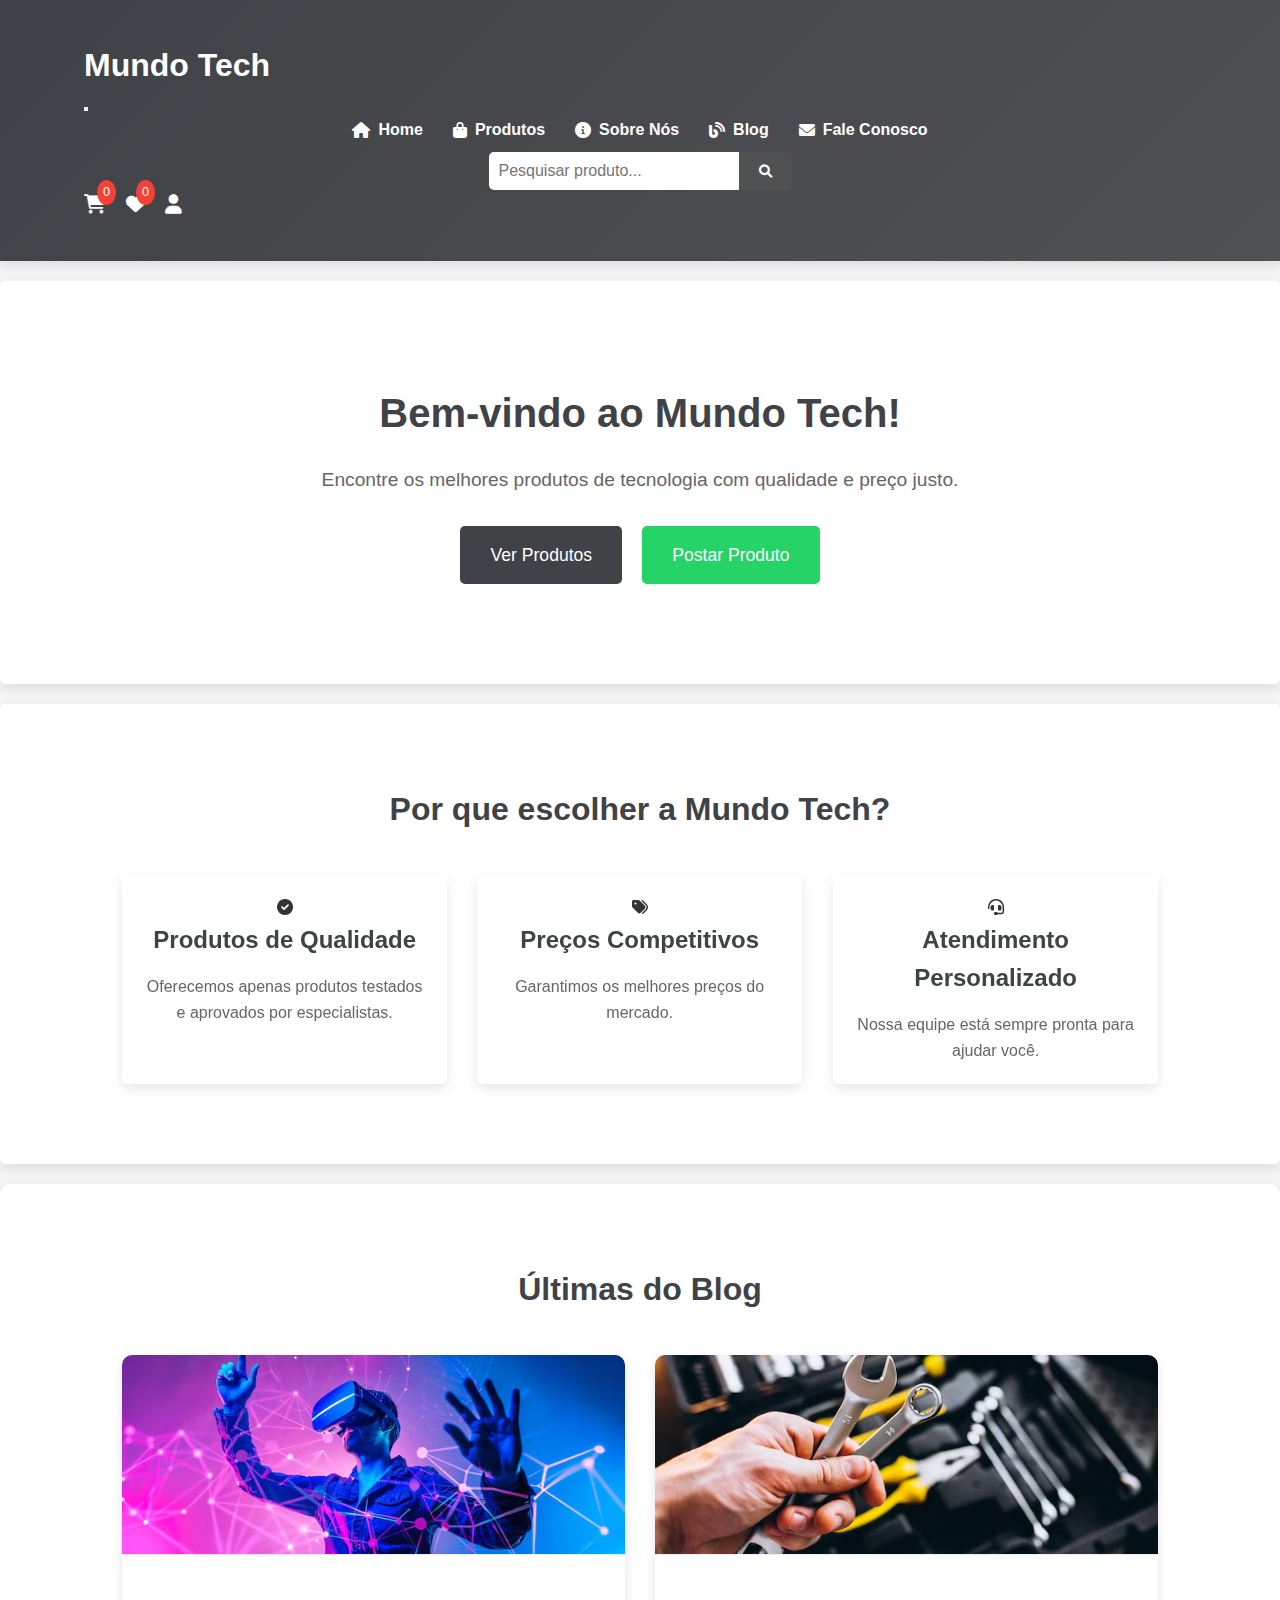
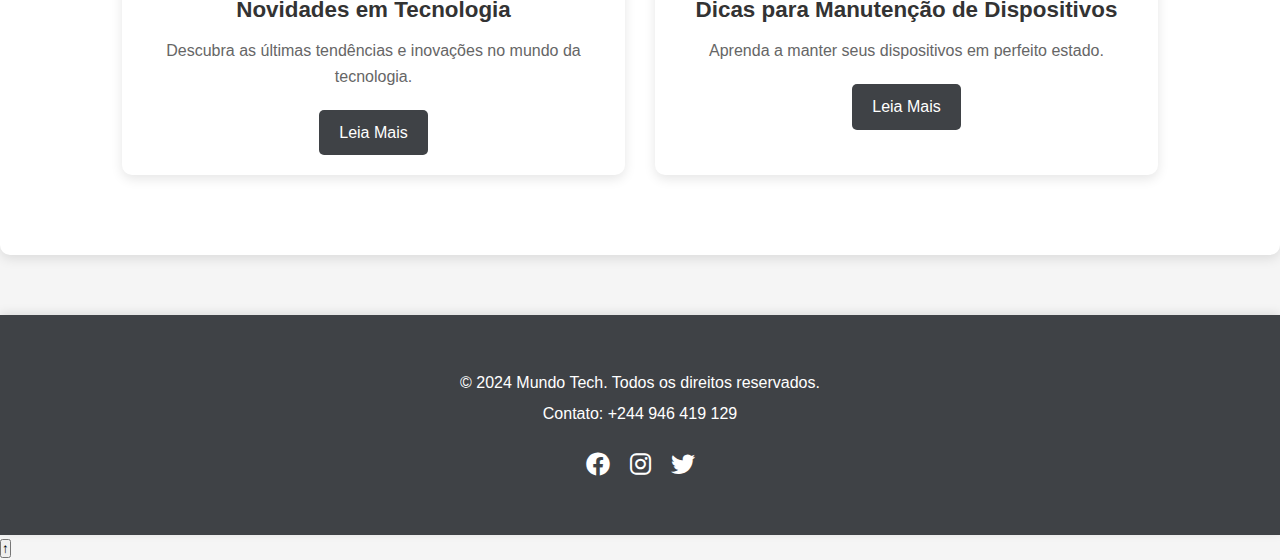
<file: index.html>
<!DOCTYPE html>
<html lang="pt-BR">
<head>
    <meta charset="UTF-8">
    <meta name="viewport" content="width=device-width, initial-scale=1.0">
    <meta name="description" content="Mundo Tech - Encontre os melhores produtos de tecnologia com qualidade e preço justo.">
    <meta name="keywords" content="tecnologia, produtos, iPhone, computadores, fones de ouvido, gadgets">
    <meta name="author" content="Mundo Tech">
    <meta name="robots" content="index, follow">
    <title>Mundo Tech - Página Inicial</title>
    <link rel="stylesheet" href="styles.css">
    <link rel="stylesheet" href="animations.css">
    <link rel="stylesheet" href="blog.css">
    <link rel="stylesheet" href="https://cdnjs.cloudflare.com/ajax/libs/font-awesome/6.0.0/css/all.min.css">
    <link rel="icon" href="img/favicon.ico" type="image/x-icon">
</head>
<body>
    <!-- Cabeçalho -->
    <header class="header">
        <div class="container">
            <div class="logo">
                <h1>Mundo Tech</h1>
            </div>
            <button class="menu-toggle" aria-label="Abrir menu">
                <span class="hamburger"></span>
            </button>
            <nav class="navigation" aria-label="Navegação principal">
                <ul>
                    <li><a href="index.html" aria-current="page"><i class="fas fa-home"></i> Home</a></li>
                    <li><a href="produtos.html"><i class="fas fa-shopping-bag"></i> Produtos</a></li>
                    <li><a href="sobre.html"><i class="fas fa-info-circle"></i> Sobre Nós</a></li>
                    <li><a href="blog.html"><i class="fas fa-blog"></i> Blog</a></li>
                    <li><a href="fale-conosco.html"><i class="fas fa-envelope"></i> Fale Conosco</a></li>
                </ul>
            </nav>
            <div class="search-bar">
                <input type="text" id="searchInput" placeholder="Pesquisar produto..." aria-label="Campo de pesquisa">
                <button onclick="redirectToSearch()" aria-label="Buscar"><i class="fas fa-search"></i></button>
            </div>
            <div class="nav-icons">
                <a href="./carrinho.html"><i class="fas fa-shopping-cart"></i> <span class="cart-count">0</span></a>
                <a href="./favoritos.html"><i class="fas fa-heart"></i> <span class="wishlist-count">0</span></a>
                <a href="./minha-conta.html"><i class="fas fa-user"></i></a>
            </div>
        </div>
    </header>

    <!-- Conteúdo Principal -->
    <main>
        <!-- Seção de Boas-Vindas -->
        <section class="bem-vindo" id="bem-vindo">
            <div class="container">
                <h2>Bem-vindo ao Mundo Tech!</h2>
                <p>Encontre os melhores produtos de tecnologia com qualidade e preço justo.</p>
                <div class="botoes">
                    <a href="produtos.html" class="cta-button pulse">Ver Produtos</a>
                    <a href="https://wa.me/244946419129?text=Olá! Gostaria de postar um produto no Mundo Tech. Seguem as informações: Nome do Produto, Condição (Novo/Semi-novo/Usado), Fotos e Descrição." class="cta-button whatsapp-button pulse">Postar Produto</a>
                </div>
            </div>
        </section>

        <!-- Seção de Destaques -->
        <section class="destaques">
            <div class="container">
                <h2>Por que escolher a Mundo Tech?</h2>
                <div class="vantagens">
                    <article class="vantagem">
                        <i class="fas fa-check-circle"></i>
                        <h3>Produtos de Qualidade</h3>
                        <p>Oferecemos apenas produtos testados e aprovados por especialistas.</p>
                    </article>
                    <article class="vantagem">
                        <i class="fas fa-tags"></i>
                        <h3>Preços Competitivos</h3>
                        <p>Garantimos os melhores preços do mercado.</p>
                    </article>
                    <article class="vantagem">
                        <i class="fas fa-headset"></i>
                        <h3>Atendimento Personalizado</h3>
                        <p>Nossa equipe está sempre pronta para ajudar você.</p>
                    </article>
                </div>
            </div>
        </section>

        <!-- Seção de Blog -->
        <section class="blog-preview">
            <div class="container">
                <h2>Últimas do Blog</h2>
                <div class="blog-posts">
                    <article class="blog-post">
                        <img src="./img/image copy 2.png"Novidades em Tecnologia">
                        <div class="blog-content">
                            <h3>Novidades em Tecnologia</h3>
                            <p>Descubra as últimas tendências e inovações no mundo da tecnologia.</p>
                            <a href="blog-post1.html" class="cta-button">Leia Mais</a>
                        </div>
                    </article>
                    <article class="blog-post">
                        <img src="./img/image copy.png" a Manutenção de Dispositivos">
                        <div class="blog-content">
                            <h3>Dicas para Manutenção de Dispositivos</h3>
                            <p>Aprenda a manter seus dispositivos em perfeito estado.</p>
                            <a href="blog-post2.html" class="cta-button">Leia Mais</a>
                        </div>
                    </article>
                </div>
            </div>
        </section>
    </main>

    <!-- Rodapé -->
    <footer class="footer">
        <div class="container">
            <p>&copy; 2024 Mundo Tech. Todos os direitos reservados.</p>
            <p>Contato: <a href="tel:+244946419129">+244 946 419 129</a></p>
            <div class="social-media">
                <a href="https://facebook.com" target="_blank" aria-label="Facebook"><i class="fab fa-facebook"></i></a>
                <a href="https://instagram.com" target="_blank" aria-label="Instagram"><i class="fab fa-instagram"></i></a>
                <a href="https://twitter.com" target="_blank" aria-label="Twitter"><i class="fab fa-twitter"></i></a>
            </div>
        </div>
    </footer>

    <!-- Botão de Voltar ao Topo -->
    <button id="backToTop" title="Voltar ao Topo">↑</button>

    <!-- Scripts -->
    <script>
        // Função para redirecionar a pesquisa
        function redirectToSearch() {
            const searchTerm = document.getElementById('searchInput').value.trim();
            if (searchTerm) {
                window.location.href = `resultados.html?q=${encodeURIComponent(searchTerm)}`;
            } else {
                alert("Por favor, insira um termo de pesquisa.");
            }
        }

        // Adiciona evento de tecla "Enter" ao campo de pesquisa
        document.getElementById('searchInput').addEventListener('keypress', function (e) {
            if (e.key === 'Enter') {
                redirectToSearch();
            }
        });

        // Botão de Voltar ao Topo
        const backToTopButton = document.getElementById('backToTop');
        window.addEventListener('scroll', () => {
            if (window.scrollY > 300) {
                backToTopButton.style.display = 'block';
            } else {
                backToTopButton.style.display = 'none';
            }
        });

        backToTopButton.addEventListener('click', () => {
            window.scrollTo({ top: 0, behavior: 'smooth' });
        });

        // Menu Mobile
        const menuToggle = document.querySelector('.menu-toggle');
        const navigation = document.querySelector('.navigation');
        menuToggle.addEventListener('click', () => {
            navigation.classList.toggle('active');
            menuToggle.classList.toggle('active');
        });

        // Contador de Carrinho e Favoritos
        let cartCount = 0;
        let wishlistCount = 0;

        document.querySelectorAll('.btn-comprar').forEach(button => {
            button.addEventListener('click', () => {
                cartCount++;
                document.querySelector('.cart-count').textContent = cartCount;
            });
        });

        document.querySelector('.fa-heart').addEventListener('click', () => {
            wishlistCount++;
            document.querySelector('.wishlist-count').textContent = wishlistCount;
        });
    </script>
    <script src="index.js"></script>
</body>
</html>
</file>
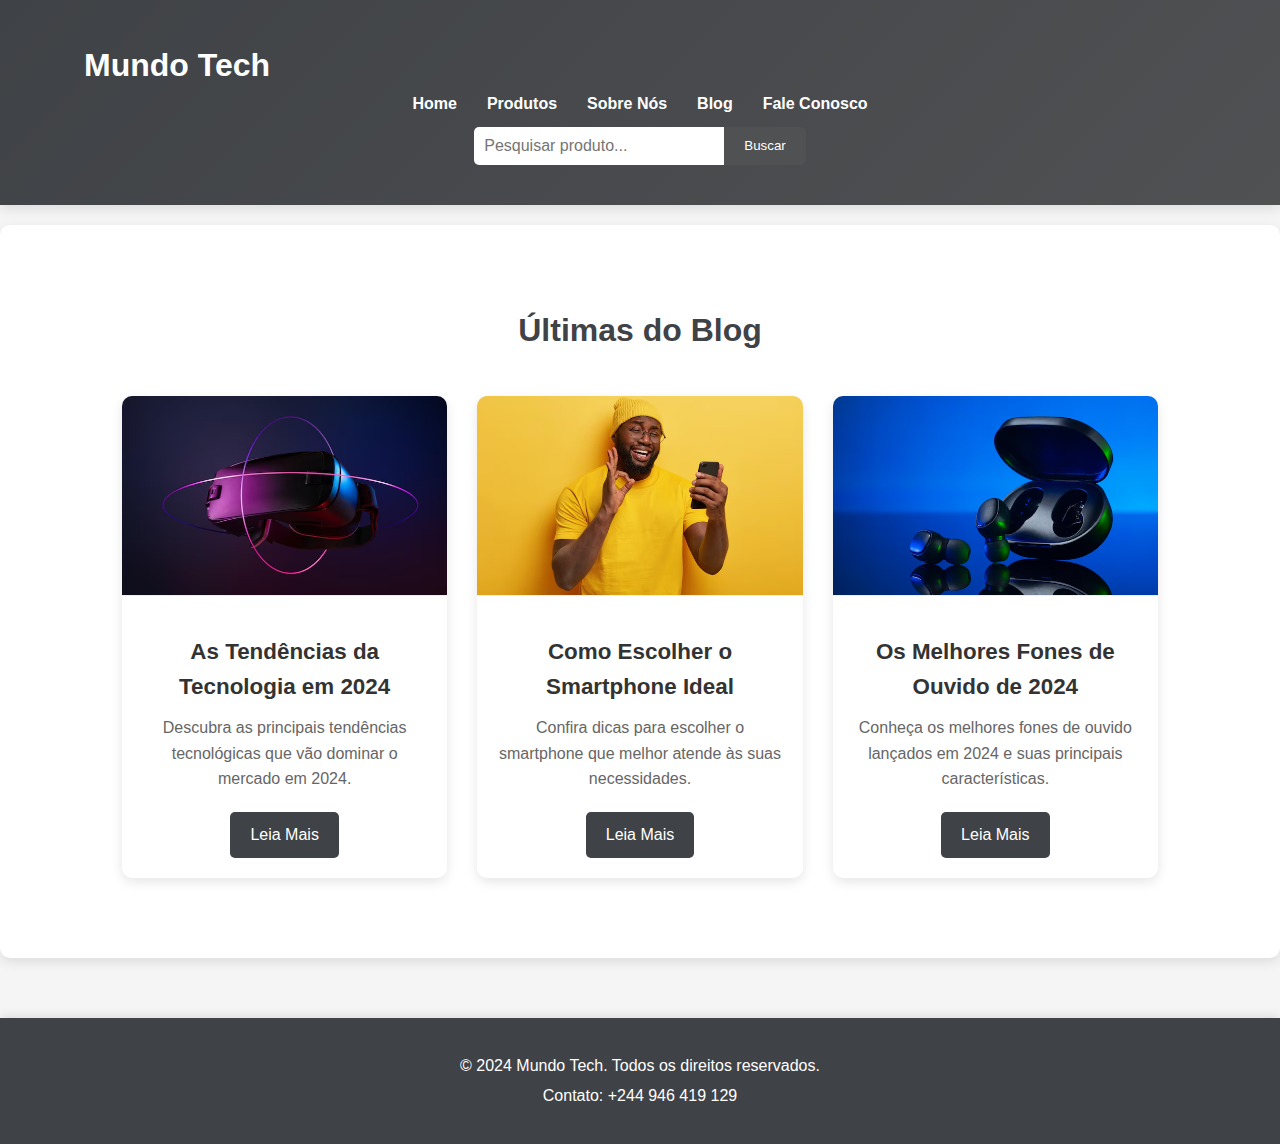
<file: blog.html>
<!DOCTYPE html>
<html lang="pt-br">
<head>
    <meta charset="UTF-8">
    <meta name="viewport" content="width=device-width, initial-scale=1.0">
    <meta name="description" content="Mundo Tech - Blog sobre tecnologia.">
    <meta name="keywords" content="tecnologia, blog, Mundo Tech">
    <meta name="author" content="Mundo Tech">
    <meta name="robots" content="index, follow">
    <title>Blog - Mundo Tech</title>
    <link rel="stylesheet" href="styles.css">
    <link rel="stylesheet" href="blog.css">
</head>
<body>
    <!-- Header -->
    <header class="header">
        <div class="container">
            <div class="logo">
                <h1>Mundo Tech</h1>
            </div>
            <nav class="navigation" aria-label="Navegação principal">
                <ul>
                    <li><a href="index.html">Home</a></li>
                    <li><a href="produtos.html">Produtos</a></li>
                    <li><a href="sobre.html">Sobre Nós</a></li>
                    <li><a href="blog.html">Blog</a></li>
                    <li><a href="fale-conosco.html">Fale Conosco</a></li>
                </ul>
            </nav>
            <div class="search-bar">
                <input type="text" id="searchInput" placeholder="Pesquisar produto..." aria-label="Campo de pesquisa">
                <button onclick="redirectToSearch()">Buscar</button>
            </div>
        </div>
    </header>
    
    <!-- Conteúdo Principal -->
    <main>
        <section class="blog-preview">
            <div class="container">
                <h2>Últimas do Blog</h2>
                <div class="blog-posts">
                    <article class="blog-post">
                        <img src="./img/image copy 8.png" alt="Post 1">
                        <div class="blog-content">
                            <h3>As Tendências da Tecnologia em 2024</h3>
                            <p>Descubra as principais tendências tecnológicas que vão dominar o mercado em 2024.</p>
                            <a href="#" class="cta-button">Leia Mais</a>
                        </div>
                    </article>
                    <article class="blog-post">
                        <img src="./img/image copy 7.png" alt="Post 2">
                        <div class="blog-content">
                            <h3>Como Escolher o Smartphone Ideal</h3>
                            <p>Confira dicas para escolher o smartphone que melhor atende às suas necessidades.</p>
                            <a href="#" class="cta-button">Leia Mais</a>
                        </div>
                    </article>
                    <article class="blog-post">
                        <img src="./img/image copy 10.png" alt="Post 3">
                        <div class="blog-content">
                            <h3>Os Melhores Fones de Ouvido de 2024</h3>
                            <p>Conheça os melhores fones de ouvido lançados em 2024 e suas principais características.</p>
                            <a href="#" class="cta-button">Leia Mais</a>
                        </div>
                    </article>
                </div>
            </div>
        </section>
    </main>
    
    <!-- Footer -->
    <footer class="footer">
        <p>&copy; 2024 Mundo Tech. Todos os direitos reservados.</p>
        <p>Contato: <a href="tel:+244946419129">+244 946 419 129</a></p>
    </footer>
    
    <script>
        // Função para redirecionar para a página de resultados
        function redirectToSearch() {
            const searchTerm = document.getElementById('searchInput').value;
            if (searchTerm.trim() !== "") {
                window.location.href = `resultados.html?q=${encodeURIComponent(searchTerm)}`;
            } else {
                alert("Por favor, insira um termo de pesquisa.");
            }
        }

        // Adicionar evento de tecla "Enter" no campo de pesquisa
        document.getElementById('searchInput').addEventListener('keypress', function (e) {
            if (e.key === 'Enter') {
                redirectToSearch();
            }
        });
    </script>
</body>
</html>
</file>
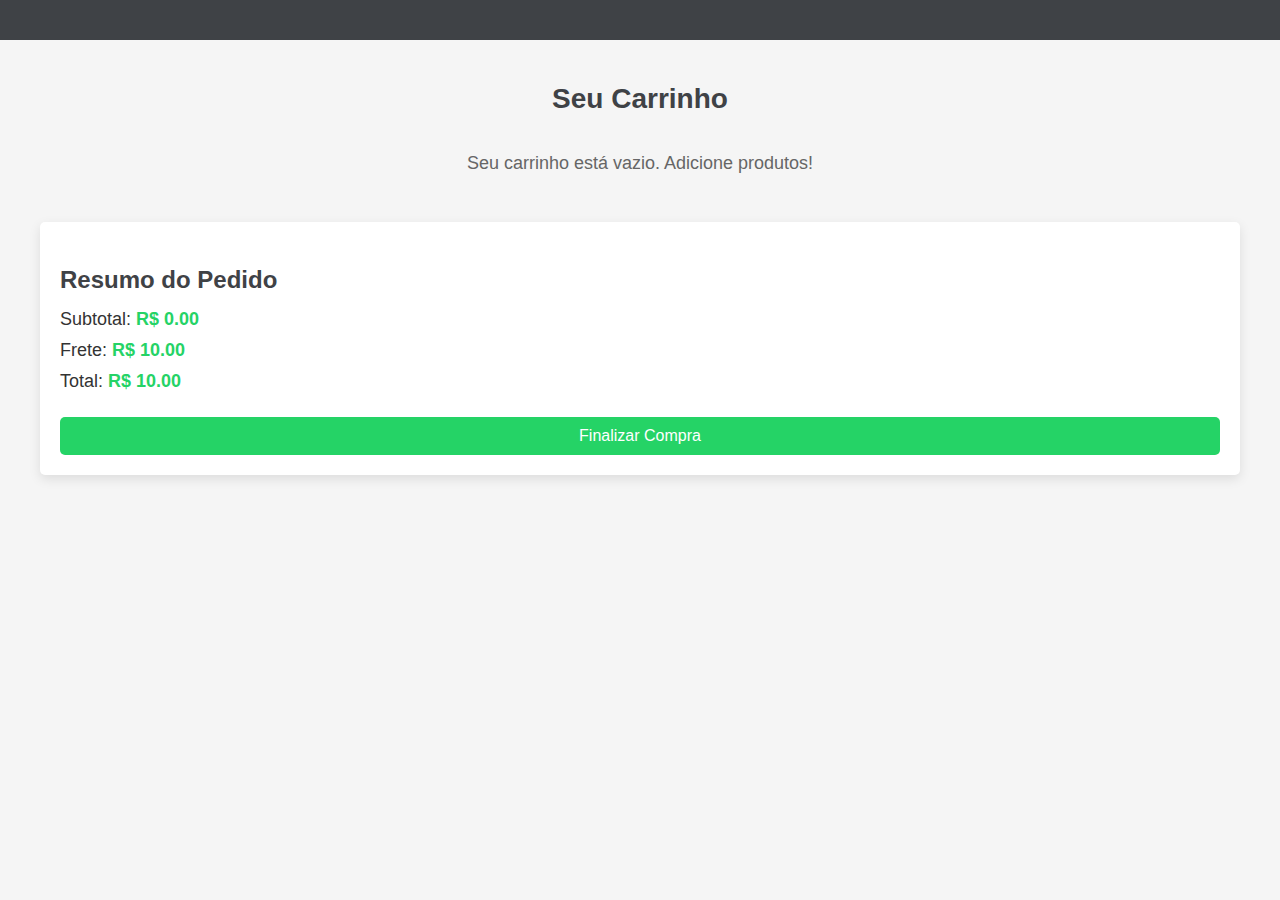
<file: carrinho.html>
<!DOCTYPE html>
<html lang="pt-BR">
<head>
    <meta charset="UTF-8">
    <meta name="viewport" content="width=device-width, initial-scale=1.0">
    <title>Carrinho de Compras - Mundo Tech</title>
    <link rel="stylesheet" href="./carrinho.css"> <!-- Link para o arquivo CSS -->
    <link rel="stylesheet" href="https://cdnjs.cloudflare.com/ajax/libs/font-awesome/6.0.0/css/all.min.css"> <!-- Ícones do Font Awesome -->
</head>
<body>
    <!-- Cabeçalho -->
    <header class="header">
        <!-- Adicione o conteúdo do cabeçalho aqui (mesmo do index.html) -->
    </header>

    <!-- Conteúdo Principal -->
    <main>
        <section class="carrinho">
            <div class="container">
                <h2>Seu Carrinho</h2>

                <!-- Lista de Produtos no Carrinho -->
                <div class="carrinho-lista" id="carrinho-lista">
                    <!-- Os produtos serão renderizados dinamicamente aqui -->
                </div>

                <!-- Resumo do Pedido -->
                <div class="resumo-pedido">
                    <h3>Resumo do Pedido</h3>
                    <div class="detalhes-pedido">
                        <p>Subtotal: <span id="subtotal">R$ 0,00</span></p>
                        <p>Frete: <span id="frete">R$ 0,00</span></p>
                        <p>Total: <span id="total">R$ 0,00</span></p>
                    </div>
                    <button class="btn-finalizar" onclick="finalizarCompra()">Finalizar Compra</button>
                </div>
            </div>
        </section>
    </main>

    <!-- Rodapé -->
    <footer class="footer">
        <!-- Adicione o conteúdo do rodapé aqui (mesmo do index.html) -->
    </footer>

    <!-- Scripts -->
    <script>
        // Recupera os itens do carrinho do localStorage ou inicializa um array vazio
        let carrinho = JSON.parse(localStorage.getItem('carrinho')) || [];

        // Função para renderizar os itens do carrinho
        function renderizarCarrinho() {
            const carrinhoLista = document.getElementById('carrinho-lista');
            carrinhoLista.innerHTML = ''; // Limpa a lista antes de renderizar

            let subtotal = 0;

            // Verifica se o carrinho está vazio
            if (carrinho.length === 0) {
                carrinhoLista.innerHTML = '<p class="carrinho-vazio">Seu carrinho está vazio. Adicione produtos!</p>';
            } else {
                // Renderiza cada produto no carrinho
                carrinho.forEach((produto, index) => {
                    const produtoHTML = `
                        <div class="produto-carrinho">
                            <img src="${produto.imagem}" alt="${produto.nome}" class="produto-imagem">
                            <div class="info-produto">
                                <h3 class="produto-nome">${produto.nome}</h3>
                                <p class="produto-preco">R$ ${produto.preco.toFixed(2)}</p>
                                <div class="quantidade">
                                    <button class="btn-quantidade" onclick="atualizarQuantidade(${index}, -1)">-</button>
                                    <span class="quantidade-valor" id="quantidade-${index}">${produto.quantidade}</span>
                                    <button class="btn-quantidade" onclick="atualizarQuantidade(${index}, 1)">+</button>
                                </div>
                            </div>
                            <button class="btn-remover" onclick="removerProduto(${index})">
                                <i class="fas fa-trash"></i>
                            </button>
                        </div>
                    `;
                    carrinhoLista.innerHTML += produtoHTML;

                    // Calcula o subtotal
                    subtotal += produto.preco * produto.quantidade;
                });
            }

            // Atualiza o resumo do pedido
            const frete = calcularFrete(subtotal);
            const total = subtotal + frete;

            document.getElementById('subtotal').textContent = `R$ ${subtotal.toFixed(2)}`;
            document.getElementById('frete').textContent = `R$ ${frete.toFixed(2)}`;
            document.getElementById('total').textContent = `R$ ${total.toFixed(2)}`;
        }

        // Função para atualizar a quantidade de um produto no carrinho
        function atualizarQuantidade(index, delta) {
            const produto = carrinho[index];
            produto.quantidade += delta;

            // Garante que a quantidade não seja menor que 1
            if (produto.quantidade < 1) {
                produto.quantidade = 1;
            }

            // Atualiza o localStorage e re-renderiza o carrinho
            localStorage.setItem('carrinho', JSON.stringify(carrinho));
            renderizarCarrinho();
        }

        // Função para remover um produto do carrinho
        function removerProduto(index) {
            carrinho.splice(index, 1); // Remove o produto do array
            localStorage.setItem('carrinho', JSON.stringify(carrinho)); // Atualiza o localStorage
            renderizarCarrinho(); // Re-renderiza o carrinho
        }

        // Função para calcular o frete (exemplo simples)
        function calcularFrete(subtotal) {
            return subtotal < 500 ? 10 : 0; // Frete grátis para compras acima de R$ 500
        }

        // Função para finalizar a compra
        function finalizarCompra() {
            if (carrinho.length === 0) {
                alert('Seu carrinho está vazio!');
            } else {
                const nome = prompt('Por favor, insira seu nome:');
                if (nome) {
                    alert(`Obrigado pela compra, ${nome}!`);
                    carrinho = []; // Limpa o carrinho
                    localStorage.setItem('carrinho', JSON.stringify(carrinho)); // Atualiza o localStorage
                    renderizarCarrinho(); // Re-renderiza o carrinho
                } else {
                    alert('Compra não finalizada, nome não informado.');
                }
            }
        }

        // Renderiza o carrinho ao carregar a página
        document.addEventListener('DOMContentLoaded', renderizarCarrinho);
    </script>
</body>
</html>
</file>
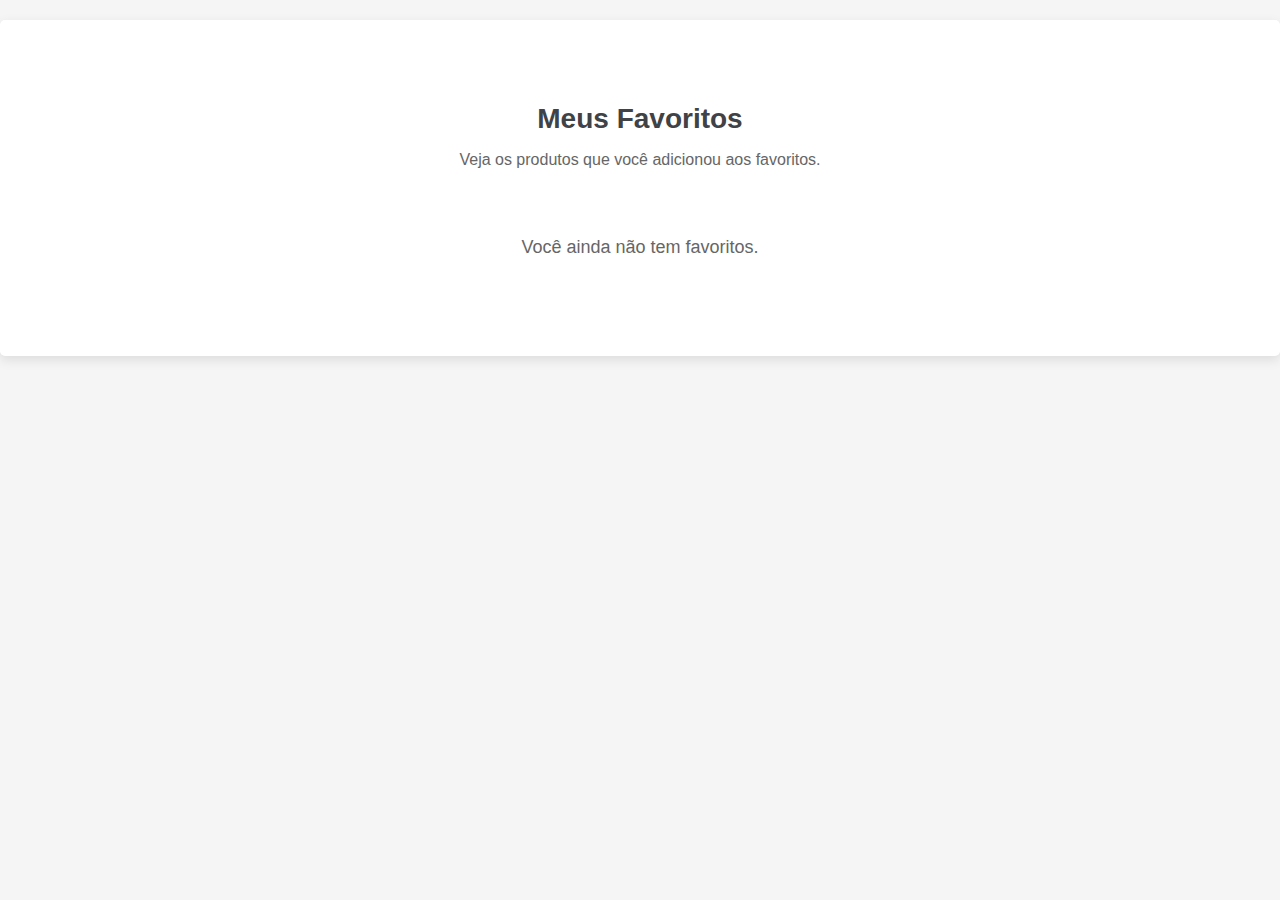
<file: favoritos.html>
<!DOCTYPE html>
<html lang="pt-BR">
<head>
    <meta charset="UTF-8">
    <meta name="viewport" content="width=device-width, initial-scale=1.0">
    <title>Favoritos - Mundo Tech</title>
    <link rel="stylesheet" href="./favoritos.css"> <!-- Link para o arquivo CSS -->
    <link rel="stylesheet" href="https://cdnjs.cloudflare.com/ajax/libs/font-awesome/6.0.0/css/all.min.css"> <!-- Ícones do Font Awesome -->
</head>
<body>
    <!-- Cabeçalho -->
    <header class="header">
        <!-- Adicione o conteúdo do cabeçalho aqui (mesmo do index.html) -->
    </header>

    <!-- Conteúdo Principal -->
    <main>
        <section class="favoritos">
            <div class="container">
                <h2>Meus Favoritos</h2>
                <p class="subtitulo">Veja os produtos que você adicionou aos favoritos.</p>

                <!-- Grid de Produtos Favoritos -->
                <div class="produtos-grid" id="favoritos-grid">
                    <!-- Produtos favoritos serão renderizados dinamicamente aqui -->
                </div>
            </div>
        </section>
    </main>

    <!-- Rodapé -->
    <footer class="footer">
        <!-- Adicione o conteúdo do rodapé aqui (mesmo do index.html) -->
    </footer>

    <!-- Scripts -->
    <script>
        // Recupera os favoritos do localStorage ou inicializa um array vazio
        const favoritos = JSON.parse(localStorage.getItem('favoritos')) || [];

        // Função para renderizar os favoritos
        function renderizarFavoritos() {
            const favoritosGrid = document.getElementById('favoritos-grid');
            favoritosGrid.innerHTML = ''; // Limpa o grid antes de renderizar

            if (favoritos.length === 0) {
                favoritosGrid.innerHTML = '<p class="sem-favoritos">Você ainda não tem favoritos.</p>';
            } else {
                // Renderiza cada produto favorito
                favoritos.forEach(produto => {
                    const produtoHTML = `
                        <article class="produto">
                            <img src="${produto.imagem}" alt="${produto.nome}" class="produto-imagem">
                            <div class="info-produto">
                                <h3 class="produto-nome">${produto.nome}</h3>
                                <p class="produto-preco">${produto.preco.toLocaleString('pt-BR', { style: 'currency', currency: 'AOA' })}</p>
                                <p class="produto-condicao">${produto.condicao}</p>
                                <button class="btn-remover" onclick="removerFavorito(${produto.id})">
                                    <i class="fas fa-trash"></i> Remover
                                </button>
                            </div>
                        </article>
                    `;
                    favoritosGrid.innerHTML += produtoHTML;
                });
            }
        }

        // Função para remover um favorito
        function removerFavorito(id) {
            const index = favoritos.findIndex(f => f.id === id);
            if (index !== -1) {
                favoritos.splice(index, 1); // Remove o produto do array
                localStorage.setItem('favoritos', JSON.stringify(favoritos)); // Atualiza o localStorage
                renderizarFavoritos(); // Re-renderiza os favoritos
            }
        }

        // Renderiza os favoritos ao carregar a página
        document.addEventListener('DOMContentLoaded', renderizarFavoritos);
    </script>
    
</body>
</html>
</file>
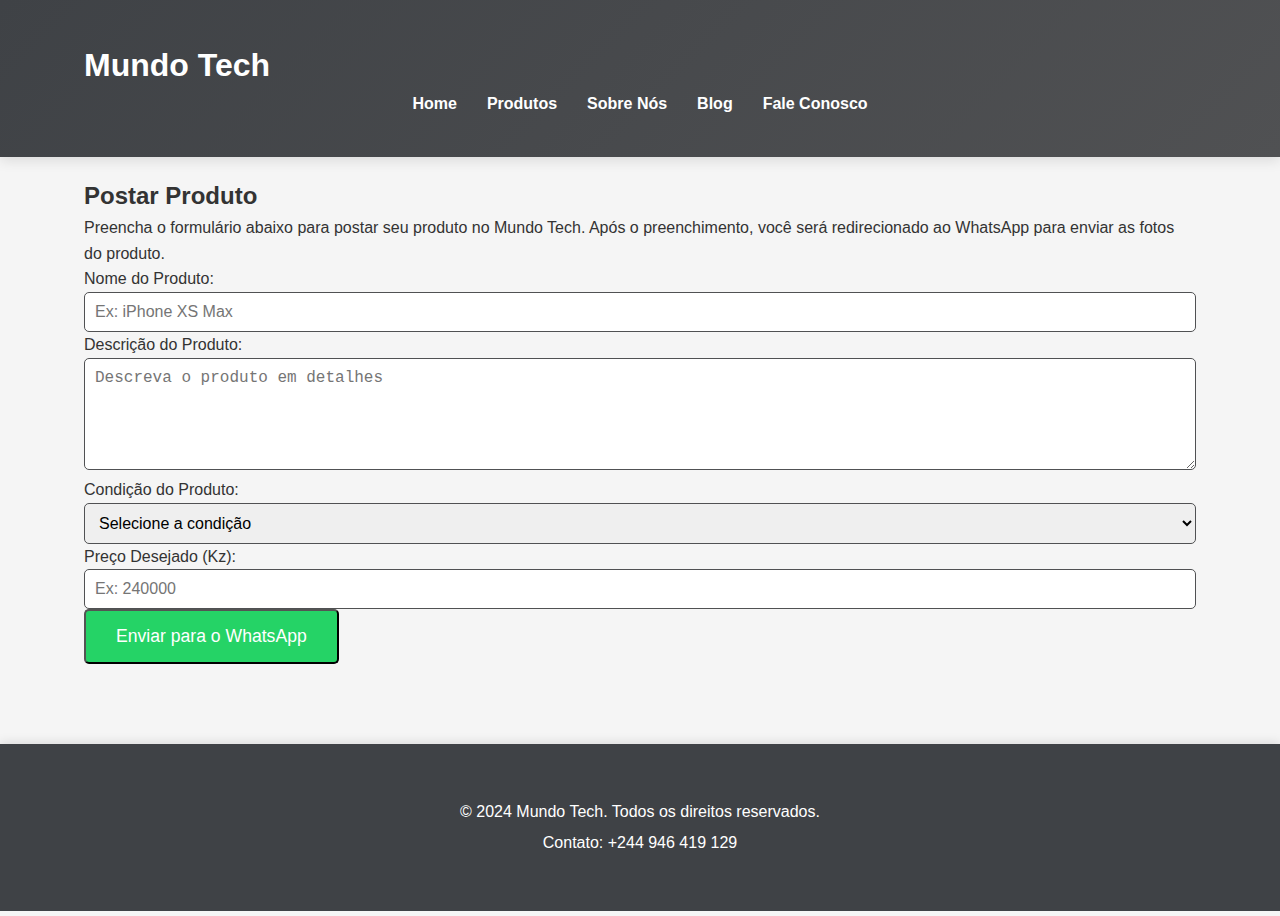
<file: postarproduto.html>
<!DOCTYPE html>
<html lang="pt-br">
<head>
    <meta charset="UTF-8">
    <meta name="viewport" content="width=device-width, initial-scale=1.0">
    <meta name="description" content="Mundo Tech - Poste seu produto diretamente no WhatsApp.">
    <meta name="keywords" content="postar produto, WhatsApp, Mundo Tech">
    <title>Postar Produto - Mundo Tech</title>
    <link rel="stylesheet" href="styles.css">
    <link rel="stylesheet" href="animations.css">
</head>
<body>
    <!-- Header -->
    <header class="header">
        <div class="container">
            <div class="logo">
                <h1>Mundo Tech</h1>
            </div>
            <nav class="navigation" aria-label="Navegação principal">
                <ul>
                    <li><a href="index.html">Home</a></li>
                    <li><a href="produtos.html">Produtos</a></li>
                    <li><a href="sobre.html">Sobre Nós</a></li>
                    <li><a href="blog.html">Blog</a></li>
                    <li><a href="fale-conosco.html">Fale Conosco</a></li>
                </ul>
            </nav>
        </div>
    </header>

    <!-- Conteúdo Principal -->
    <main>
        <section class="postar-produto">
            <div class="container">
                <h2>Postar Produto</h2>
                <p>
                    Preencha o formulário abaixo para postar seu produto no Mundo Tech. Após o preenchimento, você será redirecionado ao WhatsApp para enviar as fotos do produto.
                </p>

                <!-- Formulário para postar produto -->
                <form id="form-postar-produto" class="form-postar-produto">
                    <div class="form-group">
                        <label for="nome-produto">Nome do Produto:</label>
                        <input type="text" id="nome-produto" name="nome-produto" required placeholder="Ex: iPhone XS Max">
                    </div>
                    <div class="form-group">
                        <label for="descricao-produto">Descrição do Produto:</label>
                        <textarea id="descricao-produto" name="descricao-produto" rows="5" required placeholder="Descreva o produto em detalhes"></textarea>
                    </div>
                    <div class="form-group">
                        <label for="condicao-produto">Condição do Produto:</label>
                        <select id="condicao-produto" name="condicao-produto" required>
                            <option value="">Selecione a condição</option>
                            <option value="Novo">Novo</option>
                            <option value="Semi-novo">Semi-novo</option>
                            <option value="Usado">Usado</option>
                        </select>
                    </div>
                    <div class="form-group">
                        <label for="preco-produto">Preço Desejado (Kz):</label>
                        <input type="number" id="preco-produto" name="preco-produto" required placeholder="Ex: 240000">
                    </div>
                    <button type="submit" class="cta-button whatsapp-button pulse">Enviar para o WhatsApp</button>
                </form>
            </div>
        </section>
    </main>

    <!-- Footer -->
    <footer class="footer">
        <div class="container">
            <p>&copy; 2024 Mundo Tech. Todos os direitos reservados.</p>
            <p>Contato: <a href="tel:+244946419129">+244 946 419 129</a></p>
        </div>
    </footer>

    <script>
        // Função para enviar o formulário para o WhatsApp
        document.getElementById('form-postar-produto').addEventListener('submit', function (e) {
            e.preventDefault();

            // Captura os valores do formulário
            const nomeProduto = document.getElementById('nome-produto').value;
            const descricaoProduto = document.getElementById('descricao-produto').value;
            const condicaoProduto = document.getElementById('condicao-produto').value;
            const precoProduto = document.getElementById('preco-produto').value;

            // Monta a mensagem para o WhatsApp
            const mensagem = `Olá! Gostaria de postar um produto no Mundo Tech. Seguem as informações:
- Nome do Produto: ${nomeProduto}
- Descrição: ${descricaoProduto}
- Condição: ${condicaoProduto}
- Preço Desejado: ${precoProduto} Kz

Por favor, envie as fotos do produto.`;

            // Codifica a mensagem para URL
            const mensagemCodificada = encodeURIComponent(mensagem);

            // Redireciona para o WhatsApp
            window.location.href = `https://wa.me/244946419129?text=${mensagemCodificada}`;
        });
    </script>
</body>
</html>
</file>
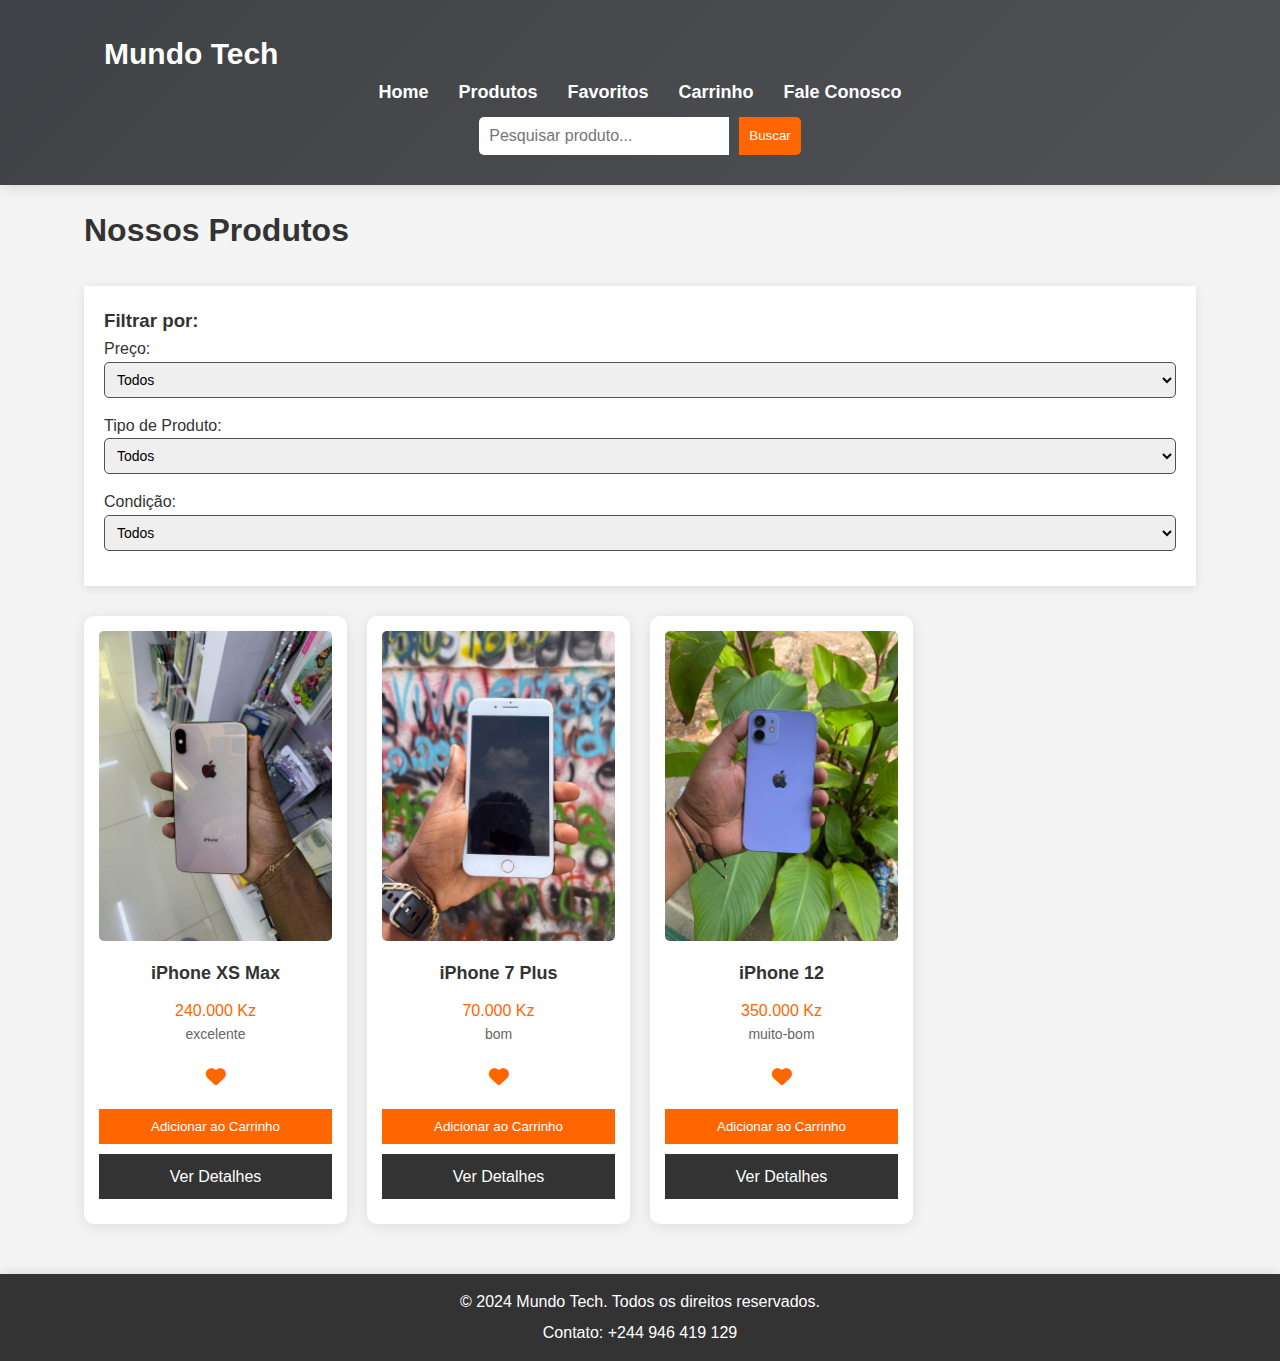
<file: produtos.html>
<!DOCTYPE html>
<html lang="pt-BR">

<head>
    <meta charset="UTF-8">
    <meta name="viewport" content="width=device-width, initial-scale=1.0">
    <meta name="description" content="Produtos de tecnologia - Mundo Tech">
    <meta name="keywords" content="tecnologia, iPhone, produtos, Mundo Tech">
    <meta name="author" content="Mundo Tech">
    <meta name="robots" content="index, follow">
    <title>Produtos - Mundo Tech</title>
    <link rel="stylesheet" href="styles.css">
    <link rel="stylesheet" href="animations.css">
    <link rel="stylesheet" href="produtos.css"> <!-- Link para o arquivo CSS dos produtos -->
    <link rel="stylesheet" href="https://cdnjs.cloudflare.com/ajax/libs/font-awesome/6.0.0/css/all.min.css">
</head>

<body>
    <!-- Cabeçalho -->
    <header class="header">
        <div class="container">
            <div class="logo">
                <h1>Mundo Tech</h1>
            </div>
            <nav class="navigation" aria-label="Navegação principal">
                <ul>
                    <li><a href="index.html">Home</a></li>
                    <li><a href="produtos.html" class="active">Produtos</a></li>
                    <li><a href="favoritos.html">Favoritos</a></li>
                    <li><a href="carrinho.html">Carrinho</a></li>
                    <li><a href="fale-conosco.html">Fale Conosco</a></li>
                </ul>
            </nav>
            <div class="search-bar">
                <input type="text" id="searchInput" placeholder="Pesquisar produto..." aria-label="Campo de pesquisa">
                <button onclick="redirectToSearch()">Buscar</button>
            </div>
        </div>
    </header>

    <!-- Conteúdo Principal -->
    <main class="container">
        <h1 class="page-title">Nossos Produtos</h1>

        <!-- Filtros de Produtos -->
        <div class="filtros">
            <h3>Filtrar por:</h3>
            <div class="filtro-group">
                <label for="filtro-preco">Preço:</label>
                <select id="filtro-preco" onchange="aplicarFiltros()">
                    <option value="todos">Todos</option>
                    <option value="0-100000">Até 100.000 Kz</option>
                    <option value="100000-200000">100.000 - 200.000 Kz</option>
                    <option value="200000-500000">200.000 - 500.000 Kz</option>
                    <option value="500000+">Acima de 500.000 Kz</option>
                </select>
            </div>
            <div class="filtro-group">
                <label for="filtro-tipo">Tipo de Produto:</label>
                <select id="filtro-tipo" onchange="aplicarFiltros()">
                    <option value="todos">Todos</option>
                    <option value="telefone">Telefones</option>
                    <option value="computador">Computadores</option>
                    <option value="teclado">Teclados</option>
                    <option value="fone">Fones de Ouvido</option>
                    <option value="mouse">Ratos (Mouse)</option>
                </select>
            </div>
            <div class="filtro-group">
                <label for="filtro-condicao">Condição:</label>
                <select id="filtro-condicao" onchange="aplicarFiltros()">
                    <option value="todos">Todos</option>
                    <option value="excelente">Excelente</option>
                    <option value="muito-bom">Muito Bom</option>
                    <option value="bom">Bom</option>
                    <option value="outlet">Outlet</option>
                    <option value="reembalado">Reembalado</option>
                </select>
            </div>
        </div>

        <!-- Lista de Produtos -->
        <div class="produtos-grid" id="produtos-grid">
            <!-- Produtos serão renderizados dinamicamente -->
        </div>
    </main>

    <!-- Rodapé -->
    <footer class="footer">
        <p>&copy; 2024 Mundo Tech. Todos os direitos reservados.</p>
        <p>Contato: <a href="tel:+244946419129">+244 946 419 129</a></p>
    </footer>

    <script>
        // Dados dos produtos
        const produtos = [
            { id: 1, nome: "iPhone XS Max", preco: 240000, tipo: "telefone", condicao: "excelente", imagem: "./img/image.png" },
            { id: 2, nome: "iPhone 7 Plus", preco: 70000, tipo: "telefone", condicao: "bom", imagem: "./img/image copy 3.png" },
            { id: 3, nome: "iPhone 12", preco: 350000, tipo: "telefone", condicao: "muito-bom", imagem: "./img/image copy 4.png" }
        ];

        let carrinho = JSON.parse(localStorage.getItem('carrinho')) || [];
        let favoritos = JSON.parse(localStorage.getItem('favoritos')) || [];

        // Função para renderizar os produtos
        function renderizarProdutos() {
            const produtosGrid = document.getElementById('produtos-grid');
            produtosGrid.innerHTML = '';

            produtos.forEach(produto => {
                const isFavorito = favoritos.some(f => f.id === produto.id);
                const produtoHTML = `
                    <article class="produto" data-preco="${produto.preco}" data-tipo="${produto.tipo}" data-condicao="${produto.condicao}">
                        <img src="${produto.imagem}" alt="${produto.nome}">
                        <div class="info">
                            <h3>${produto.nome}</h3>
                            <p class="preco">${produto.preco.toLocaleString('pt-BR')} Kz</p>
                            <p class="condicao">${produto.condicao}</p>
                            <button class="btn-favorito" onclick="toggleFavorito(${produto.id})">
                                <i class="fas fa-heart ${isFavorito ? 'favoritado' : ''}"></i>
                            </button>
                            <button class="btn-adicionar" onclick="adicionarAoCarrinho(${produto.id})">Adicionar ao Carrinho</button>
                            <a href="detalhesdoproduto.html?id=${produto.id}" class="btn-detalhes">Ver Detalhes</a>
                        </div>
                    </article>
                `;
                produtosGrid.innerHTML += produtoHTML;
            });
        }

        // Função para adicionar/remover favoritos
        function toggleFavorito(id) {
            const produto = produtos.find(p => p.id === id);
            const index = favoritos.findIndex(f => f.id === id);

            if (index === -1) {
                favoritos.push(produto);
            } else {
                favoritos.splice(index, 1);
            }

            localStorage.setItem('favoritos', JSON.stringify(favoritos));
            renderizarProdutos();
        }

        // Função para adicionar ao carrinho
        function adicionarAoCarrinho(id) {
            const produto = produtos.find(p => p.id === id);
            const itemNoCarrinho = carrinho.find(item => item.id === id);

            if (itemNoCarrinho) {
                itemNoCarrinho.quantidade += 1;
            } else {
                carrinho.push({ ...produto, quantidade: 1 });
            }

            localStorage.setItem('carrinho', JSON.stringify(carrinho));
            alert(`${produto.nome} adicionado ao carrinho!`);
        }

        // Aplicar filtros
        function aplicarFiltros() {
            const preco = document.getElementById('filtro-preco').value;
            const tipo = document.getElementById('filtro-tipo').value;
            const condicao = document.getElementById('filtro-condicao').value;

            const produtosFiltrados = produtos.filter(produto => {
                const precoValido = (preco === 'todos' || (preco === '0-100000' && produto.preco <= 100000) || 
                                      (preco === '100000-200000' && produto.preco >= 100000 && produto.preco <= 200000) || 
                                      (preco === '200000-500000' && produto.preco >= 200000 && produto.preco <= 500000) || 
                                      (preco === '500000+' && produto.preco > 500000));

                const tipoValido = (tipo === 'todos' || produto.tipo === tipo);
                const condicaoValida = (condicao === 'todos' || produto.condicao === condicao);

                return precoValido && tipoValido && condicaoValida;
            });

            // Atualiza os produtos exibidos
            produtos = produtosFiltrados;
            renderizarProdutos();
        }

        // Renderiza os produtos ao carregar a página
        document.addEventListener('DOMContentLoaded', renderizarProdutos);
    </script>
</body>

</html>
</file>
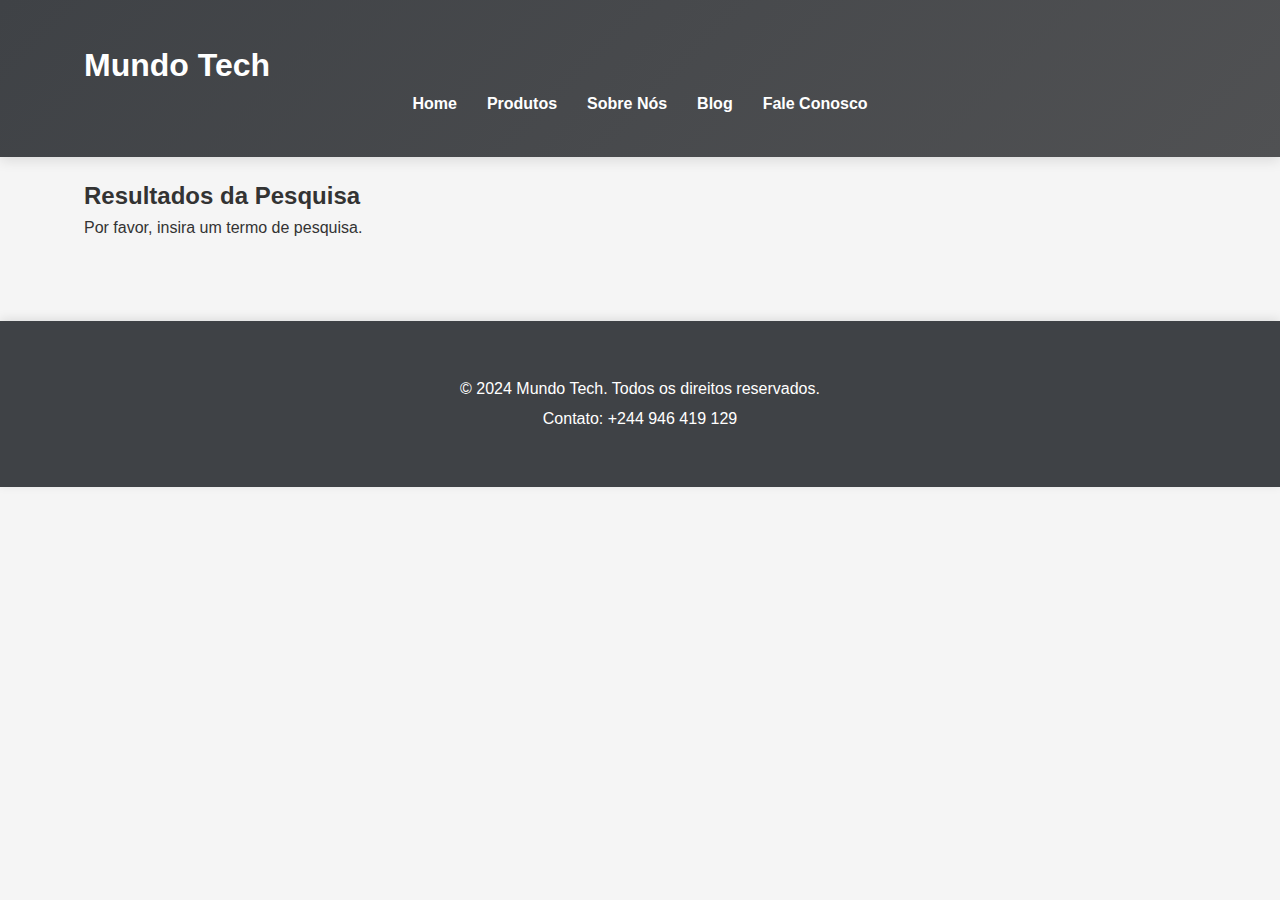
<file: resultados.html>
<!DOCTYPE html>
<html lang="pt-br">
<head>
    <meta charset="UTF-8">
    <meta name="viewport" content="width=device-width, initial-scale=1.0">
    <meta name="description" content="Mundo Tech - Resultados da pesquisa.">
    <meta name="keywords" content="resultados, pesquisa, Mundo Tech">
    <title>Resultados da Pesquisa - Mundo Tech</title>
    <link rel="stylesheet" href="styles.css">
    <link rel="stylesheet" href="animations.css">
</head>
<body>
    <!-- Header -->
    <header class="header">
        <div class="container">
            <div class="logo">
                <h1>Mundo Tech</h1>
            </div>
            <nav class="navigation" aria-label="Navegação principal">
                <ul>
                    <li><a href="index.html">Home</a></li>
                    <li><a href="produtos.html">Produtos</a></li>
                    <li><a href="sobre.html">Sobre Nós</a></li>
                    <li><a href="blog.html">Blog</a></li>
                    <li><a href="fale-conosco.html">Fale Conosco</a></li>
                </ul>
            </nav>
        </div>
    </header>

    <!-- Conteúdo Principal -->
    <main>
        <section class="resultados">
            <div class="container">
                <h2>Resultados da Pesquisa</h2>
                <div id="resultados-container" class="produtos-grid">
                    <!-- Os resultados da pesquisa serão carregados aqui -->
                </div>
            </div>
        </section>
    </main>

    <!-- Footer -->
    <footer class="footer">
        <div class="container">
            <p>&copy; 2024 Mundo Tech. Todos os direitos reservados.</p>
            <p>Contato: <a href="tel:+244946419129">+244 946 419 129</a></p>
        </div>
    </footer>

    <script>
        // Função para carregar os resultados da pesquisa
        function carregarResultados() {
            const urlParams = new URLSearchParams(window.location.search);
            const searchTerm = urlParams.get('q');

            // Dados simulados (substitua por dados reais ou integração com backend)
            const produtos = [
                {
                    id: 1,
                    nome: "iPhone XS Max",
                    imagem: "./img/iphone-xs-max.jpg",
                    preco: "240.000 Kz",
                    condicao: "Semi-novo",
                    descricao: "O iPhone XS Max é um smartphone poderoso com tela grande de 6,5 polegadas, câmera dupla de 12 MP e processador A12 Bionic."
                },
                {
                    id: 2,
                    nome: "iPhone 7 Plus",
                    imagem: "./img/iphone-7-plus.jpg",
                    preco: "70.000 Kz",
                    condicao: "Bom",
                    descricao: "O iPhone 7 Plus é um smartphone confiável com tela de 5,5 polegadas, câmera de 12 MP e processador A10 Fusion."
                },
                {
                    id: 3,
                    nome: "iPhone 12",
                    imagem: "./img/iphone-12.jpg",
                    preco: "350.000 Kz",
                    condicao: "Muito Bom",
                    descricao: "O iPhone 12 é um smartphone moderno com tela de 6,1 polegadas, câmera dupla de 12 MP e processador A14 Bionic."
                }
            ];

            const resultadosContainer = document.getElementById('resultados-container');
            resultadosContainer.innerHTML = '';

            if (searchTerm) {
                const resultados = produtos.filter(produto =>
                    produto.nome.toLowerCase().includes(searchTerm.toLowerCase())
                );

                if (resultados.length > 0) {
                    resultados.forEach(produto => {
                        const produtoHTML = `
                            <article class="produto">
                                <img src="${produto.imagem}" alt="${produto.nome}">
                                <div class="info">
                                    <h3>${produto.nome}</h3>
                                    <p class="preco">${produto.preco}</p>
                                    <p class="condicao">${produto.condicao}</p>
                                    <a href="detalhesdoproduto.html?id=${produto.id}" class="btn-detalhes">Ver Detalhes</a>
                                </div>
                            </article>
                        `;
                        resultadosContainer.innerHTML += produtoHTML;
                    });
                } else {
                    resultadosContainer.innerHTML = '<p>Nenhum resultado encontrado.</p>';
                }
            } else {
                resultadosContainer.innerHTML = '<p>Por favor, insira um termo de pesquisa.</p>';
            }
        }

        // Carregar resultados ao carregar a página
        carregarResultados();
    </script>
</body>
</html>
</file>
<file: styles.css>
:root {
    --primary-color: #3f4246;
    --secondary-color: #505153;
    --whatsapp-color: #25d366;
    --whatsapp-hover-color: #128c7e;
    --success-color: #4caf50;
    --success-hover-color: #388e3c;
    --error-color: #f44336;
    --error-hover-color: #d32f2f;
    --background-color: #f5f5f5;
    --text-color: #333;
    --text-light-color: #666;
    --white-color: #fff;
    --shadow: 0 4px 12px rgba(0, 0, 0, 0.1);
    --transition: all 0.3s cubic-bezier(0.25, 0.8, 0.25, 1);
    --padding: 20px;
    --border-radius: 5px;
    --font-family: 'Arial', sans-serif;
}

/* Reset básico */
* {
    margin: 0;
    padding: 0;
    box-sizing: border-box;
}

body {
    font-family: var(--font-family);
    background-color: var(--background-color);
    color: var(--text-color);
    line-height: 1.6;
}

.container {
    width: 90%;
    max-width: 1200px;
    margin: 0 auto;
    padding: var(--padding);
}

/* Utilitários */
.flex-center {
    display: flex;
    justify-content: center;
    align-items: center;
}

.text-center {
    text-align: center;
}

.mt-20 {
    margin-top: 20px;
}

.mb-20 {
    margin-bottom: 20px;
}

.p-20 {
    padding: 20px;
}

.shadow {
    box-shadow: var(--shadow);
}

.rounded {
    border-radius: var(--border-radius);
}

/* Header */
header {
    background: linear-gradient(135deg, var(--primary-color), var(--secondary-color));
    color: var(--white-color);
    padding: var(--padding) 0;
    box-shadow: var(--shadow);
    animation: slideDown 0.5s ease-out;
}

header .logo h1 {
    margin: 0;
    font-size: 2rem;
    font-weight: bold;
}

nav ul {
    list-style: none;
    padding: 0;
    margin: 0;
    display: flex;
    justify-content: center;
    flex-wrap: wrap;
}

nav ul li {
    margin: 0 15px;
}

nav ul li a {
    color: var(--white-color);
    text-decoration: none;
    font-weight: bold;
    transition: var(--transition);
    position: relative;
    display: flex;
    align-items: center;
    gap: 8px;
}

nav ul li a::after {
    content: '';
    position: absolute;
    width: 0;
    height: 2px;
    background: var(--white-color);
    bottom: -5px;
    left: 0;
    transition: var(--transition);
}

nav ul li a:hover::after {
    width: 100%;
}

.search-bar {
    margin-top: 10px;
    display: flex;
    justify-content: center;
}

.search-bar input {
    padding: 10px;
    width: 250px;
    border: none;
    border-radius: var(--border-radius) 0 0 var(--border-radius);
    font-size: 1rem;
    transition: var(--transition);
}

.search-bar input:focus {
    outline: none;
    box-shadow: 0 0 5px var(--primary-color);
}

.search-bar button {
    padding: 10px 20px;
    background-color: var(--secondary-color);
    color: var(--white-color);
    border: none;
    border-radius: 0 var(--border-radius) var(--border-radius) 0;
    cursor: pointer;
    transition: var(--transition);
}

.search-bar button:hover {
    background-color: var(--primary-color);
}

.nav-icons {
    display: flex;
    align-items: center;
    gap: 20px;
}

.nav-icons a {
    color: var(--white-color);
    text-decoration: none;
    font-size: 1.2rem;
    transition: var(--transition);
    position: relative;
}

.nav-icons a:hover {
    color: var(--secondary-color);
}

.cart-count, .wishlist-count {
    background-color: var(--error-color);
    color: var(--white-color);
    padding: 2px 6px;
    border-radius: 50%;
    font-size: 0.8rem;
    position: absolute;
    top: -10px;
    right: -10px;
}

/* Main Content */
.bem-vindo {
    text-align: center;
    padding: 80px 20px;
    background-color: var(--white-color);
    margin: 20px auto;
    border-radius: var(--border-radius);
    box-shadow: var(--shadow);
    animation: fadeIn 1s ease-out;
}

.bem-vindo h2 {
    font-size: 2.5rem;
    margin-bottom: 20px;
    color: var(--primary-color);
}

.bem-vindo p {
    font-size: 1.2rem;
    color: var(--text-light-color);
    margin-bottom: 30px;
}

.bem-vindo .botoes {
    display: flex;
    justify-content: center;
    gap: 20px;
    flex-wrap: wrap;
}

.cta-button {
    display: inline-block;
    padding: 15px 30px;
    background-color: var(--primary-color);
    color: var(--white-color);
    text-decoration: none;
    border-radius: var(--border-radius);
    font-size: 1.1rem;
    transition: var(--transition);
}

.cta-button:hover {
    background-color: var(--secondary-color);
    transform: scale(1.05);
    box-shadow: var(--shadow);
}

.cta-button.whatsapp-button {
    background-color: var(--whatsapp-color);
}

.cta-button.whatsapp-button:hover {
    background-color: var(--whatsapp-hover-color);
}

.destaques {
    padding: 60px 20px;
    background-color: var(--white-color);
    margin: 20px auto;
    border-radius: var(--border-radius);
    box-shadow: var(--shadow);
    animation: fadeIn 1s ease-out;
}

.destaques h2 {
    text-align: center;
    margin-bottom: 40px;
    font-size: 2rem;
    color: var(--primary-color);
}

.vantagens {
    display: grid;
    grid-template-columns: repeat(auto-fit, minmax(250px, 1fr));
    gap: 30px;
    padding: 0 20px;
}

.vantagem {
    text-align: center;
    padding: 20px;
    background-color: var(--white-color);
    border-radius: var(--border-radius);
    box-shadow: var(--shadow);
    transition: var(--transition);
    will-change: transform; /* Melhora a performance da animação */
}

.vantagem:hover {
    transform: translateY(-10px);
    box-shadow: 0 10px 20px rgba(0, 0, 0, 0.2);
}

.vantagem h3 {
    font-size: 1.5rem;
    margin-bottom: 15px;
    color: var(--primary-color);
}

.vantagem p {
    font-size: 1rem;
    color: var(--text-light-color);
}

/* Footer */
footer {
    text-align: center;
    padding: 30px;
    background-color: var(--primary-color);
    color: var(--white-color);
    margin-top: 60px;
    box-shadow: 0 -2px 10px rgba(0, 0, 0, 0.1);
    animation: slideUp 0.5s ease-out;
}

footer p {
    margin: 5px 0;
    font-size: 1rem;
}

footer a {
    color: var(--white-color);
    text-decoration: none;
    transition: var(--transition);
}

footer a:hover {
    color: #cce6ff;
}

.social-media {
    margin-top: 20px;
    display: flex;
    justify-content: center;
    gap: 20px;
}

.social-media a {
    color: var(--white-color);
    font-size: 1.5rem;
    transition: var(--transition);
}

.social-media a:hover {
    color: var(--secondary-color);
}

/* Responsividade */
@media (max-width: 768px) {
    .container {
        width: 95%;
        padding: 10px;
    }

    nav ul {
        flex-direction: column;
        align-items: center;
    }

    nav ul li {
        margin: 10px 0;
    }

    .search-bar {
        flex-direction: column;
        align-items: center;
    }

    .search-bar input {
        width: 100%;
        margin-bottom: 10px;
        border-radius: var(--border-radius);
    }

    .search-bar button {
        width: 100%;
        border-radius: var(--border-radius);
    }

    .bem-vindo h2 {
        font-size: 2rem;
    }

    .bem-vindo p {
        font-size: 1rem;
    }

    .vantagens, .produtos-grid {
        grid-template-columns: repeat(auto-fit, minmax(200px, 1fr));
    }
}

@media (max-width: 480px) {
    .bem-vindo .botoes {
        flex-direction: column;
        gap: 10px;
    }

    .cta-button {
        width: 100%;
    }
}

/* Animações */
@keyframes fadeIn {
    0% { opacity: 0; }
    100% { opacity: 1; }
}

@keyframes slideDown {
    0% { transform: translateY(-20px); opacity: 0; }
    100% { transform: translateY(0); opacity: 1; }
}

@keyframes slideUp {
    0% { transform: translateY(20px); opacity: 0; }
    100% { transform: translateY(0); opacity: 1; }
}

/* Redução de Movimento */
@media (prefers-reduced-motion: reduce) {
    * {
        animation: none !important;
        transition: none !important;
    }
}

/* Estilos para Formulários */
input, textarea, select {
    width: 100%;
    padding: 10px;
    border: 1px solid var(--secondary-color);
    border-radius: var(--border-radius);
    font-size: 1rem;
    transition: var(--transition);
}

input:focus, textarea:focus, select:focus {
    border-color: var(--primary-color);
    box-shadow: 0 0 5px var(--primary-color);
    outline: none;
}
</file>
<file: animations.css>
/* Animação de fade-in otimizada */
@keyframes fadeIn {
    from {
        opacity: 0;
        transform: translateY(20px);
    }
    to {
        opacity: 1;
        transform: translateY(0);
    }
}

/* Animação de slideDown para o header */
@keyframes slideDown {
    from {
        transform: translateY(-100%);
        opacity: 0;
    }
    to {
        transform: translateY(0);
        opacity: 1;
    }
}

/* Animação de slideUp para o footer */
@keyframes slideUp {
    from {
        transform: translateY(100%);
        opacity: 0;
    }
    to {
        transform: translateY(0);
        opacity: 1;
    }
}

/* Animação de pulso para botões */
@keyframes pulse {
    0% {
        transform: scale(1);
    }
    50% {
        transform: scale(1.05);
    }
    100% {
        transform: scale(1);
    }
}

/* Animação de rotação para ícones */
@keyframes rotate {
    from {
        transform: rotate(0deg);
    }
    to {
        transform: rotate(360deg);
    }
}

/* Aplicar animações às seções */
.bem-vindo {
    animation: fadeIn 1s ease-out;
}

.destaques {
    animation: fadeIn 1s ease-out 0.3s;
}

.produtos-container {
    animation: fadeIn 1s ease-out 0.6s;
}

.postar-produto {
    animation: fadeIn 1s ease-out 0.9s;
}

.fale-conosco {
    animation: fadeIn 1s ease-out 1.2s;
}

/* Efeito de hover para botões */
.cta-button, .whatsapp-button, .produto button {
    transition: transform 0.3s cubic-bezier(0.25, 0.8, 0.25, 1), box-shadow 0.3s ease;
}

.cta-button:hover, .whatsapp-button:hover, .produto button:hover {
    transform: scale(1.05);
    box-shadow: 0 8px 18px rgba(0, 0, 0, 0.25);
}

/* Efeito de hover para cards de produtos */
.produto {
    transition: transform 0.3s cubic-bezier(0.25, 0.8, 0.25, 1), box-shadow 0.3s ease;
}

.produto:hover {
    transform: translateY(-10px);
    box-shadow: 0 12px 24px rgba(0, 0, 0, 0.2);
}

/* Efeito de hover para imagens dos produtos */
.produto img {
    transition: transform 0.3s cubic-bezier(0.25, 0.8, 0.25, 1);
}

.produto:hover img {
    transform: scale(1.05);
}

/* Efeito de hover para posts do blog */
.blog-post {
    transition: transform 0.3s cubic-bezier(0.25, 0.8, 0.25, 1), box-shadow 0.3s ease;
}

.blog-post:hover {
    transform: translateY(-10px);
    box-shadow: 0 12px 24px rgba(0, 0, 0, 0.2);
}

/* Efeito de hover para imagens do blog */
.blog-post img {
    transition: transform 0.3s cubic-bezier(0.25, 0.8, 0.25, 1);
}

.blog-post:hover img {
    transform: scale(1.05);
}

/* Efeito de pulso para botões do WhatsApp */
.whatsapp-button.pulse {
    animation: pulse 1.8s infinite;
}

/* Efeito de rotação para ícones */
.rotate {
    animation: rotate 3s linear infinite;
}

/* Efeito de fade-in para mensagens de erro */
.error-message {
    animation: fadeIn 0.5s ease-out;
}

/* Efeito de fade-in para o botão "Voltar ao Topo" */
#backToTop {
    animation: fadeInUp 0.5s ease-out;
}
</file>
<file: blog.css>
/* Estilos para a seção de blog */
.blog-preview {
    padding: 60px 20px;
    background-color: var(--white-color);
    margin: 20px auto;
    border-radius: 10px;
    box-shadow: var(--shadow);
    animation: fadeIn 1s ease-out;
}

.blog-preview h2 {
    text-align: center;
    margin-bottom: 40px;
    font-size: 2rem;
    color: var(--primary-color);
}

.blog-posts {
    display: grid;
    grid-template-columns: repeat(auto-fit, minmax(300px, 1fr));
    gap: 30px;
    padding: 0 20px;
}

.blog-post {
    background-color: var(--white-color);
    border-radius: 10px;
    box-shadow: var(--shadow);
    overflow: hidden;
    transition: transform 0.3s ease, box-shadow 0.3s ease;
}

.blog-post:hover {
    transform: translateY(-10px);
    box-shadow: 0 10px 20px rgba(0, 0, 0, 0.2);
}

.blog-post img {
    width: 100%;
    height: 200px;
    object-fit: cover;
    object-position: center;
    border-bottom: 1px solid #eee;
    transition: transform 0.3s ease;
}

.blog-post:hover img {
    transform: scale(1.05);
}

.blog-content {
    padding: 20px;
    text-align: center;
}

.blog-content h3 {
    margin: 10px 0;
    font-size: 1.4rem;
    color: var(--text-color);
}

.blog-content p {
    font-size: 1rem;
    color: var(--text-light-color);
    margin-bottom: 20px;
}

.blog-content .cta-button {
    display: inline-block;
    padding: 10px 20px;
    background-color: var(--primary-color);
    color: var(--white-color);
    text-decoration: none;
    border-radius: 5px;
    font-size: 1rem;
    transition: transform 0.3s ease, background-color 0.3s ease;
}

.blog-content .cta-button:hover {
    background-color: var(--secondary-color);
    transform: scale(1.05);
    box-shadow: var(--shadow);
}

/* Responsividade */
@media (max-width: 768px) {
    .blog-posts {
        grid-template-columns: repeat(auto-fit, minmax(250px, 1fr));
    }

    .blog-post img {
        height: 150px;
    }
}

@media (max-width: 480px) {
    .blog-posts {
        grid-template-columns: repeat(auto-fit, minmax(200px, 1fr));
    }

    .blog-content h3 {
        font-size: 1.2rem;
    }

    .blog-content p {
        font-size: 0.9rem;
    }
}
</file>
<file: carrinho.css>
/* Variáveis globais para cores e espaçamento */
:root {
    --primary-color: #3f4246;
    --primary-hover-color: #505153;
    --secondary-color: #25d366;
    --secondary-hover-color: #128c7e;
    --success-color: #4caf50;
    --success-hover-color: #388e3c;
    --error-color: #f44336;
    --error-hover-color: #d32f2f;
    --background-color: #f5f5f5;
    --text-color: #333;
    --text-light-color: #666;
    --white-color: #fff;
    --border-color: #ccc;
    --shadow: 0 4px 12px rgba(0, 0, 0, 0.1);
    --transition: all 0.3s cubic-bezier(0.25, 0.8, 0.25, 1);
    --padding: 20px;
    --border-radius: 5px;
    --font-family: 'Arial', sans-serif;
}

/* Reset básico */
body {
    font-family: var(--font-family);
    color: var(--text-color);
    background-color: var(--background-color);
    margin: 0;
    padding: 0;
}

.container {
    max-width: 1200px;
    margin: 0 auto;
    padding: var(--padding);
}

/* Estilos para o cabeçalho */
.header {
    background-color: var(--primary-color);
    color: var(--white-color);
    padding: var(--padding);
    text-align: center;
}

/* Estilos para o carrinho */
.carrinho h2 {
    font-size: 28px;
    margin-bottom: 20px;
    text-align: center;
    color: var(--primary-color);
}

.carrinho-lista {
    display: flex;
    flex-direction: column;
    gap: 15px;
}

.produto-carrinho {
    display: flex;
    align-items: center;
    border: 1px solid var(--border-color);
    padding: var(--padding);
    border-radius: var(--border-radius);
    background-color: var(--white-color);
    box-shadow: var(--shadow);
    transition: var(--transition);
}

.produto-carrinho:hover {
    transform: translateY(-5px);
    box-shadow: 0 6px 16px rgba(0, 0, 0, 0.15);
}

.produto-carrinho img {
    width: 100px;
    height: 100px;
    object-fit: cover;
    border-radius: var(--border-radius);
    margin-right: 20px;
}

.info-produto {
    flex-grow: 1;
}

.info-produto h3 {
    margin: 0;
    font-size: 18px;
    color: var(--primary-color);
}

.info-produto .preco {
    font-size: 16px;
    color: var(--secondary-color);
    margin: 5px 0;
}

.quantidade {
    display: flex;
    align-items: center;
    gap: 10px;
}

.btn-quantidade {
    background-color: var(--primary-color);
    color: var(--white-color);
    border: none;
    padding: 5px 10px;
    border-radius: var(--border-radius);
    cursor: pointer;
    font-size: 16px;
    transition: var(--transition);
}

.btn-quantidade:hover {
    background-color: var(--primary-hover-color);
}

.btn-remover {
    background-color: transparent;
    border: none;
    color: var(--error-color);
    cursor: pointer;
    font-size: 18px;
    transition: var(--transition);
}

.btn-remover:hover {
    color: var(--error-hover-color);
}

/* Estilos para o resumo do pedido */
.resumo-pedido {
    margin-top: 30px;
    padding: var(--padding);
    background-color: var(--white-color);
    border-radius: var(--border-radius);
    box-shadow: var(--shadow);
}

.resumo-pedido h3 {
    font-size: 24px;
    margin-bottom: 15px;
    color: var(--primary-color);
}

.detalhes-pedido p {
    font-size: 18px;
    margin: 10px 0;
    color: var(--text-color);
}

.detalhes-pedido span {
    font-weight: bold;
    color: var(--secondary-color);
}

.btn-finalizar {
    background-color: var(--secondary-color);
    color: var(--white-color);
    padding: 10px 20px;
    border: none;
    border-radius: var(--border-radius);
    cursor: pointer;
    font-size: 16px;
    width: 100%;
    margin-top: 15px;
    transition: var(--transition);
}

.btn-finalizar:hover {
    background-color: var(--secondary-hover-color);
}

/* Mensagem para carrinho vazio */
.carrinho-lista p {
    text-align: center;
    font-size: 18px;
    color: var(--text-light-color);
}

/* Responsividade */
@media (max-width: 768px) {
    .produto-carrinho {
        flex-direction: column;
        text-align: center;
    }

    .produto-carrinho img {
        margin-right: 0;
        margin-bottom: 15px;
    }

    .quantidade {
        justify-content: center;
    }

    .btn-finalizar {
        font-size: 14px;
        padding: 8px 15px;
    }
}
</file>
<file: favoritos.css>
/* Variáveis globais para cores e espaçamento */
:root {
    --primary-color: #3f4246;         /* Cor primária (azul escuro) */
    --primary-hover-color: #505153;   /* Cor primária ao passar o mouse */
    --secondary-color: #25d366;       /* Cor secundária (verde do WhatsApp) */
    --secondary-hover-color: #128c7e; /* Cor secundária ao passar o mouse */
    --success-color: #4caf50;         /* Cor de sucesso (verde) */
    --success-hover-color: #388e3c;   /* Cor de sucesso ao passar o mouse */
    --error-color: #f44336;           /* Cor de erro (vermelho) */
    --error-hover-color: #d32f2f;     /* Cor de erro ao passar o mouse */
    --background-color: #f5f5f5;      /* Cor de fundo do site */
    --text-color: #333;               /* Cor do texto principal */
    --text-light-color: #666;         /* Cor do texto secundário */
    --white-color: #fff;              /* Cor branca */
    --border-color: #ccc;             /* Cor das bordas */
    --shadow: 0 4px 12px rgba(0, 0, 0, 0.1); /* Sombra padrão */
    --transition: all 0.3s cubic-bezier(0.25, 0.8, 0.25, 1); /* Transição suave */
    --padding: 20px;                  /* Espaçamento padrão */
    --border-radius: 5px;             /* Raio de borda padrão */
    --font-family: 'Arial', sans-serif; /* Fonte padrão */
}

/* Reset básico */
body {
    font-family: var(--font-family);
    color: var(--text-color);
    background-color: var(--background-color);
    margin: 0;
    padding: 0;
}

.container {
    max-width: 1200px;
    margin: 0 auto;
    padding: var(--padding);
}

/* Estilos para a seção de favoritos */
.favoritos {
    padding: 40px 0;
    background-color: var(--white-color);
    border-radius: var(--border-radius);
    box-shadow: var(--shadow);
    margin: 20px auto;
}

.favoritos h2 {
    font-size: 28px;
    margin-bottom: 10px;
    text-align: center;
    color: var(--primary-color);
}

.favoritos .subtitulo {
    font-size: 16px;
    color: var(--text-light-color);
    text-align: center;
    margin-bottom: 30px;
}

/* Grid de Produtos */
.produtos-grid {
    display: grid;
    grid-template-columns: repeat(auto-fit, minmax(250px, 1fr));
    gap: 20px;
    padding: var(--padding);
}

/* Estilos para cada produto */
.produto {
    border: 1px solid var(--border-color);
    border-radius: var(--border-radius);
    overflow: hidden;
    background-color: var(--white-color);
    box-shadow: var(--shadow);
    transition: var(--transition);
}

.produto:hover {
    transform: translateY(-5px);
    box-shadow: 0 6px 16px rgba(0, 0, 0, 0.15);
}

.produto-imagem {
    width: 100%;
    height: 200px;
    object-fit: cover;
}

.info-produto {
    padding: 15px;
    text-align: center;
}

.produto-nome {
    font-size: 18px;
    margin: 10px 0;
    color: var(--primary-color);
}

.produto-preco {
    font-size: 16px;
    color: var(--secondary-color);
    font-weight: bold;
    margin: 10px 0;
}

.produto-condicao {
    font-size: 14px;
    color: var(--text-light-color);
    margin: 10px 0;
}

.btn-remover {
    background-color: var(--error-color);
    color: var(--white-color);
    border: none;
    padding: 10px 15px;
    border-radius: var(--border-radius);
    cursor: pointer;
    font-size: 14px;
    display: flex;
    align-items: center;
    justify-content: center;
    gap: 5px;
    width: 100%;
    margin-top: 10px;
    transition: var(--transition);
}

.btn-remover:hover {
    background-color: var(--error-hover-color);
}

/* Mensagem para lista vazia */
.sem-favoritos {
    text-align: center;
    font-size: 18px;
    color: var(--text-light-color);
    grid-column: 1 / -1;
}

/* Responsividade */
@media (max-width: 768px) {
    .produtos-grid {
        grid-template-columns: repeat(auto-fit, minmax(200px, 1fr));
    }

    .produto-imagem {
        height: 150px;
    }

    .favoritos h2 {
        font-size: 24px;
    }

    .favoritos .subtitulo {
        font-size: 14px;
    }
}
</file>
<file: produtos.css>
/* Estilos gerais da página de produtos */
body {
    font-family: Arial, sans-serif;
    margin: 0;
    padding: 0;
    background-color: #f4f4f4;
}

.container {
    width: 90%;
    margin: 0 auto;
    padding: 20px;
}

.header {
    background-color: #333;
    color: white;
    padding: 10px 0;
}

.header .logo h1 {
    margin-left: 20px;
    font-size: 30px;
}

.navigation ul {
    list-style: none;
    display: flex;
    justify-content: center;
    margin: 0;
    padding: 0;
}

.navigation li {
    margin: 0 15px;
}

.navigation a {
    color: white;
    text-decoration: none;
    font-size: 18px;
}

.navigation a.active {
    font-weight: bold;
}

.search-bar {
    margin-top: 10px;
    display: flex;
    justify-content: center;
}

.search-bar input {
    width: 250px;
    padding: 10px;
    margin-right: 10px;
}

.search-bar button {
    padding: 10px;
    background-color: #ff6600;
    border: none;
    color: white;
    cursor: pointer;
}

.search-bar button:hover {
    background-color: #ff4500;
}

/* Estilos dos filtros */
.filtros {
    margin-top: 30px;
    background-color: #ffffff;
    padding: 20px;
    box-shadow: 0 2px 10px rgba(0, 0, 0, 0.1);
}

.filtro-group {
    margin-bottom: 15px;
}

.filtro-group label {
    font-size: 16px;
    margin-right: 10px;
}

.filtro-group select {
    padding: 8px;
    font-size: 14px;
    width: 100%;
}

/* Grid de produtos */
.produtos-grid {
    display: grid;
    grid-template-columns: repeat(auto-fill, minmax(250px, 1fr));
    gap: 20px;
    margin-top: 30px;
}

.produto {
    background-color: white;
    padding: 15px;
    border-radius: 10px;
    box-shadow: 0 2px 15px rgba(0, 0, 0, 0.1);
}

.produto img {
    width: 100%;
    height: auto;
    border-radius: 5px;
    transition: transform 0.3s ease;
}

.produto img:hover {
    transform: scale(1.05);
}

.produto .info {
    text-align: center;
    padding: 10px 0;
}

.produto .info h3 {
    font-size: 18px;
    color: #333;
}

.produto .info .preco {
    font-size: 16px;
    color: #ff6600;
    margin-top: 10px;
}

.produto .info .condicao {
    font-size: 14px;
    color: #666;
}

.produto .info button {
    background-color: #ff6600;
    border: none;
    padding: 10px;
    margin-top: 10px;
    cursor: pointer;
    color: white;
    width: 100%;
}

.produto .info button:hover {
    background-color: #ff4500;
}

.produto .info .btn-favorito {
    background: transparent;
    border: none;
    cursor: pointer;
    color: #ff6600;
    font-size: 20px;
}

.produto .info .favoritado {
    color: #d9534f;
}

.produto .info .btn-detalhes {
    display: block;
    margin-top: 10px;
    background-color: #333;
    color: white;
    text-decoration: none;
    padding: 10px;
    text-align: center;
}

.produto .info .btn-detalhes:hover {
    background-color: #ff6600;
}

.footer {
    background-color: #333;
    color: white;
    text-align: center;
    padding: 10px 0;
    margin-top: 30px;
}
</file>
